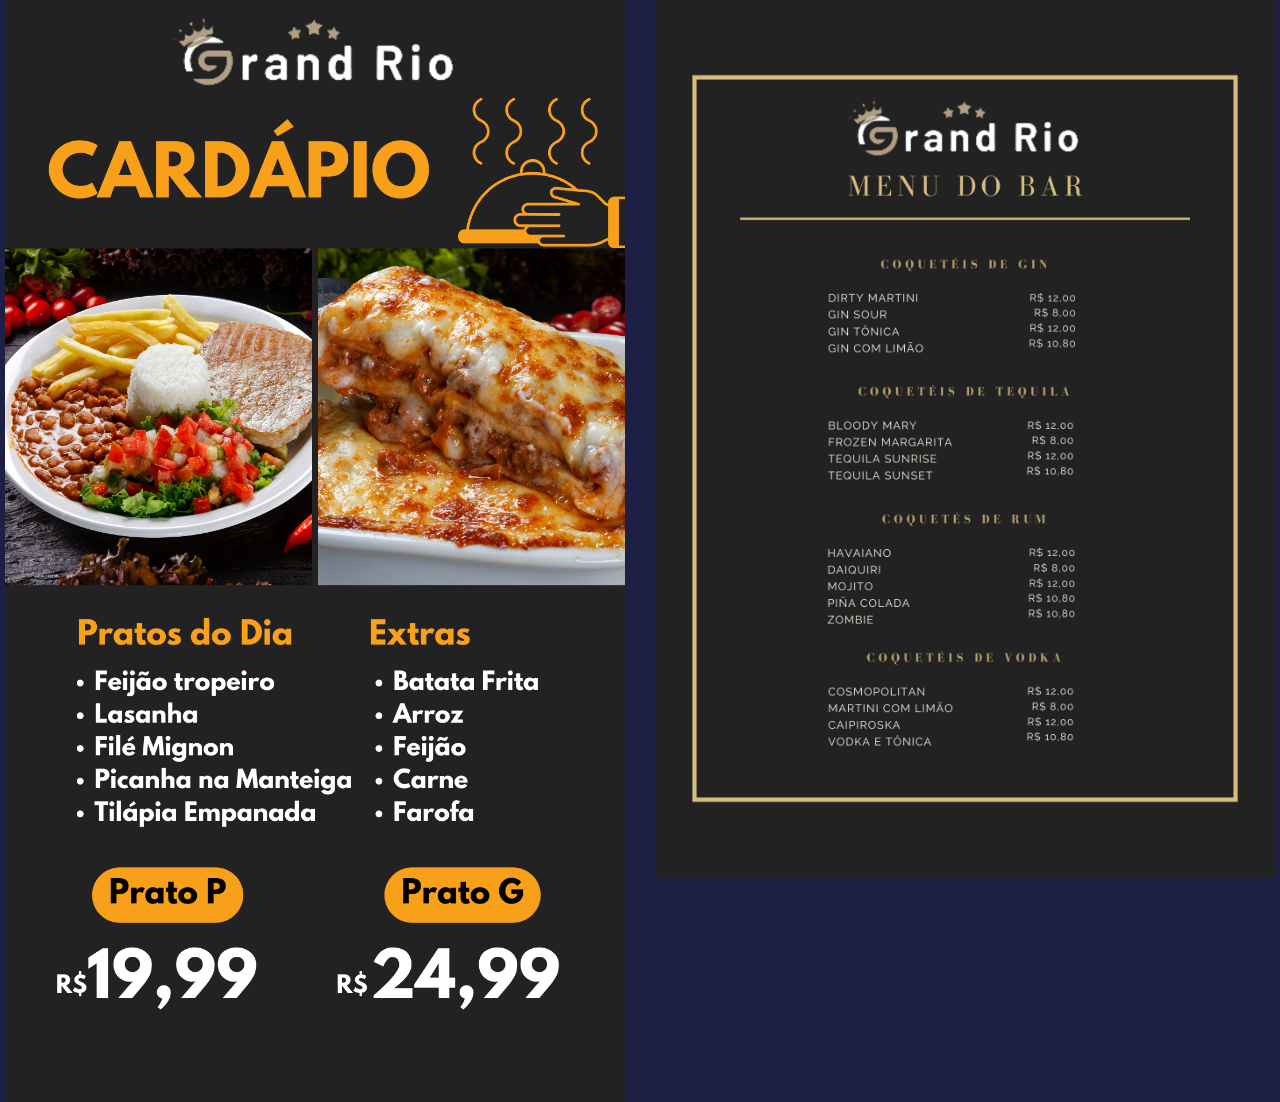
<file: index.cardap.html>
<!DOCTYPE html>
<html lang="pt-br">
<head>
    <meta charset="UTF-8">
    <meta name="viewport" content="width=device-width, initial-scale=1.0">
    <link rel="stylesheet" href="./cardapio.css">
    <title>Cardápio</title>

</head>
<body>
   
    <div class="container">
        <div class="image-wrapper">
            <img src="./img/Cardápio-comidas.png" alt="Imagem 1">
        </div>
        <div class="image-wrapper">
            <img src="./img/menu-drinks.png" alt="Imagem 2">
        </div>
    </div>


   

</body>
</html>
</file>
<file: cardapio.css>
* {
    padding: 0;
    margin: 0;
    box-sizing: border-box;
}

img {
    width: 100%;
    display: flax;
 }

 html,
body{
    scroll-behavior: smooth;
}

body {
    font-family: "poppins", sans-serif;
    background: rgb(29, 31, 68);
}

.container {
    display: flex;
    flex-wrap: wrap;
    justify-content: space-around;
    gap: 20px;
}

.image-wrapper {
    flex: 1 1 calc(100% - 20px); /* Faz com que cada div ocupe 100% da largura menos o espaçamento */
    box-sizing: border-box;
    max-width: calc(50% - 20px); /* Limita a largura máxima a 50% menos o espaçamento */
}

.image-wrapper img {
    width: 100%;
    height: auto;
    display: block;
    object-fit: cover;
}

/* Media Queries */

/* Para telas menores que 1024px */
@media (max-width: 1024px) {
    .image-wrapper {
        flex: 1 1 calc(50% - 20px); /* Ocupa 50% da largura menos o espaçamento */
        max-width: 100%; /* Define o máximo de largura para 100% */
    }
}

/* Para telas menores que 768px */
@media (max-width: 768px) {
    .image-wrapper {
        flex: 1 1 100%; /* Ocupa 100% da largura */
        max-width: 100%;
    }
}

/* Para telas menores que 480px */
@media (max-width: 480px) {
    .image-wrapper {
        flex: 1 1 100%; /* Ocupa 100% da largura */
        padding: 0; /* Remove qualquer padding */
    }

    .container {
        gap: 10px; /* Reduz o espaçamento entre as divs */
    }
}
</file>
